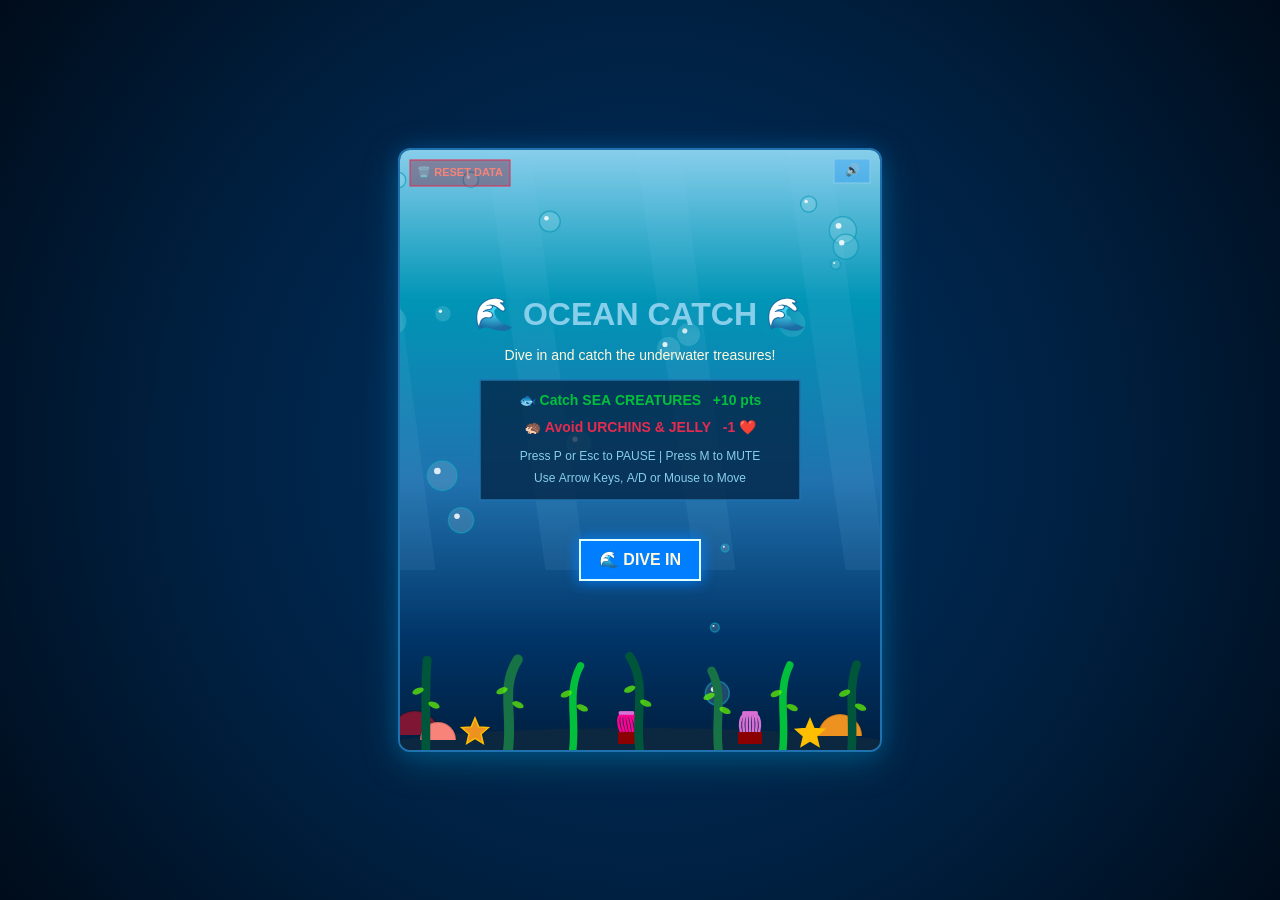
<file: CS_CRP/Homework_6/index.html>
<!DOCTYPE html>
<html lang="en">
<head>
  <meta charset="UTF-8">
  <meta name="viewport" content="width=device-width, initial-scale=1.0">
  <title>Ocean Catch</title>
  <link rel="stylesheet" href="style.css">
</head>
<body>
  <canvas id="gameCanvas" width="480" height="600"></canvas>
  <script src="script.js"></script>
</body>
</html>
</file>
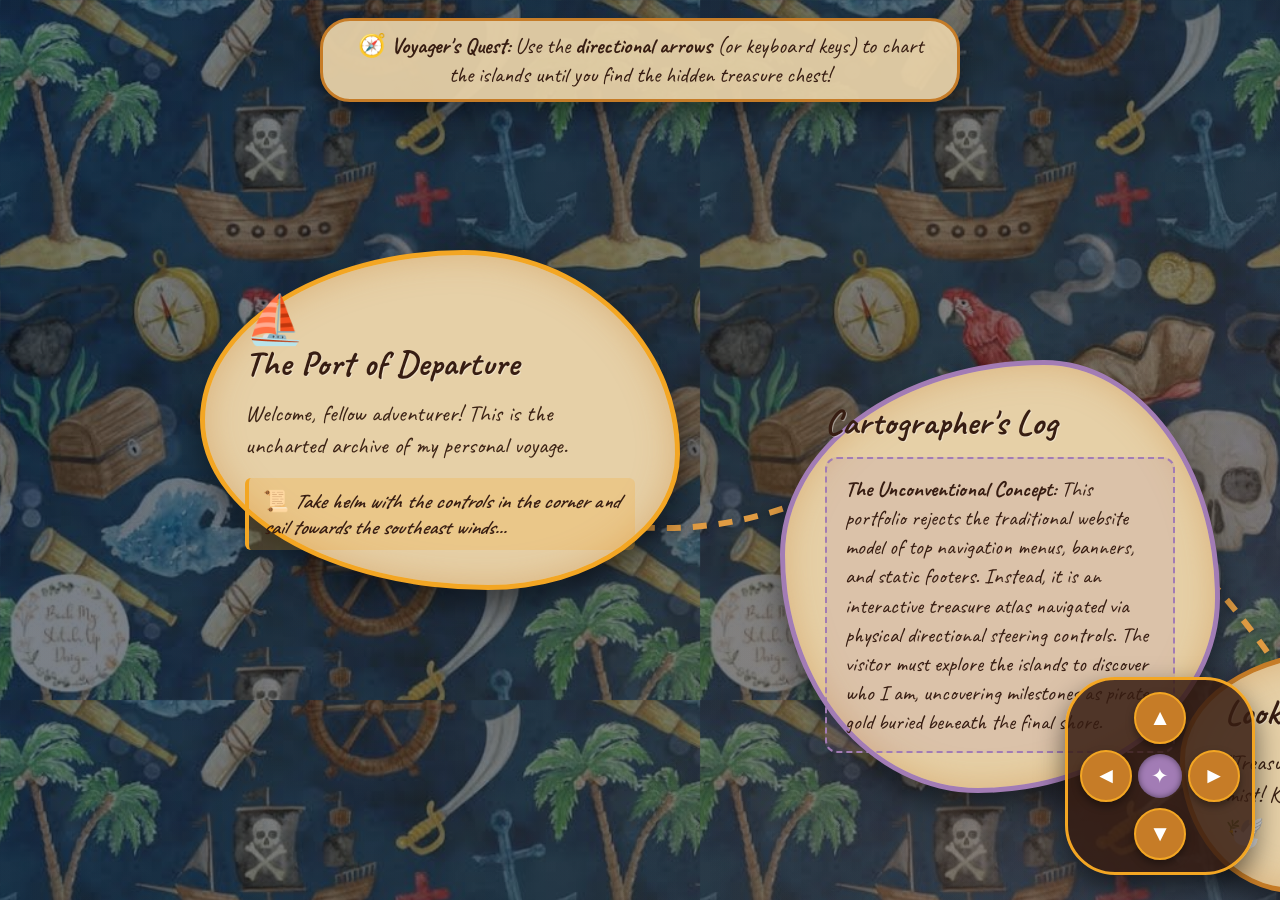
<file: CS_CRP/Homework_8/index.html>
<!DOCTYPE html>
<html lang="en">
<head>
  <meta charset="UTF-8">
  <meta name="viewport" content="width=device-width, initial-scale=1.0">
  <title>Treasure Map Portfolio</title>
  <!-- Google Fonts: Caveat and Pirata One / Medieval touches -->
  <link rel="preconnect" href="https://fonts.googleapis.com">
  <link rel="preconnect" href="https://fonts.gstatic.com" crossorigin>
  <link href="https://fonts.googleapis.com/css2?family=Caveat:wght@400;600;700&display=swap" rel="stylesheet">
  <link rel="stylesheet" href="style.css">
</head>
<body>

  <!-- Floating HUD: Quest Prompt & Compass Direction -->
  <div class="hud-banner">
    <div class="quest-text">
      🧭 <strong>Voyager's Quest:</strong> Use the <strong>directional arrows</strong> (or keyboard keys) to chart the islands until you find the hidden treasure chest!
    </div>
  </div>

  <!-- Directional Controls (Unconventional 4-way navigation) -->
  <div class="controls-pad" aria-label="Navigation Controls">
    <button class="nav-btn up" id="btn-up" title="Sail North">▲</button>
    <div class="middle-row">
      <button class="nav-btn left" id="btn-left" title="Sail West">◄</button>
      <div class="compass-core" id="compass-indicator">
        <span class="needle">✦</span>
      </div>
      <button class="nav-btn right" id="btn-right" title="Sail East">►</button>
    </div>
    <button class="nav-btn down" id="btn-down" title="Sail South">▼</button>
  </div>

  <!-- Interactive Map Canvas / World -->
  <div id="viewport">
    <div id="map-world">
      <!-- Water waves background layer -->
      <div class="water-ripples"></div>

      <!-- Dotted Adventure Trail SVG -->
      <svg class="map-path-svg" viewBox="0 0 2400 1700">
        <!-- Path connecting Island 1 to Island 2 to Island 3 to Island 4 (Treasure) -->
        <path class="trail-line" d="M 380 420 Q 620 600, 850 480 T 1300 700 Q 1550 900, 1850 1150" />
      </svg>

      <!-- ISLAND 1: The Port of Origin -->
      <section class="island island-start" style="top: 250px; left: 200px;">
        <div class="island-landmass">
          <div class="ship-icon">⛵</div>
          <div class="island-content">
            <h1 class="island-title">The Port of Departure</h1>
            <p class="island-desc">
              Welcome, fellow adventurer! This is the uncharted archive of my personal voyage.
            </p>
            <div class="scroll-note">
              📜 <em>Take helm with the controls in the corner and sail towards the southeast winds...</em>
            </div>
          </div>
        </div>
      </section>

      <!-- ISLAND 2: The Cartographer's Sanctuary (Concept & Unconventional Note) -->
      <section class="island island-concept" style="top: 360px; left: 780px;">
        <div class="island-landmass">
          <div class="island-content">
            <h2 class="island-title">Cartographer's Log</h2>
            <div class="concept-box">
              <p>
                <strong>The Unconventional Concept:</strong> This portfolio rejects the traditional website model of top navigation menus, banners, and static footers. Instead, it is an interactive treasure atlas navigated via physical directional steering controls. The visitor must explore the islands to discover who I am, uncovering milestones as pirate gold buried beneath the final shore.
              </p>
            </div>
          </div>
        </div>
      </section>

      <!-- ISLAND 3: The Lookout Cay -->
      <section class="island island-mid" style="top: 650px; left: 1180px;">
        <div class="island-landmass">
          <div class="island-content">
            <h2 class="island-title">Lookout Cay</h2>
            <p class="island-desc">
              "Treasure ahead through the lilac mist! Keep navigating southeast!"
            </p>
            <div class="seagull s1">🕊️</div>
            <div class="seagull s2">🕊️</div>
          </div>
        </div>
      </section>

      <!-- ISLAND 4: TREASURE ATOLL (Final Destination) -->
      <section class="island island-treasure" id="treasure-island" style="top: 980px; left: 1680px;">
        <div class="island-landmass gold-shimmer">
          
          <!-- Flag pole with Pirate Flag & User Photo -->
          <div class="flag-assembly">
            <div class="flag-pole"></div>
            <div class="pirate-flag" title="The Pirate Captain">
              <img src="pirate.jpg" alt="Female Pirate Captain" class="flag-portrait">
              <div class="flag-crease"></div>
            </div>
            <div class="captain-badge">Captain Shibrah</div>
          </div>

          <!-- Treasure Chest Area -->
          <div class="chest-wrapper">
            <div class="chest-beacon">Click to unlock the treasure!</div>
            <div class="treasure-chest" id="chest" role="button" tabindex="0" title="Click the chest!">
              <div class="chest-lid">
                <span class="lock-buckle">🗝️</span>
              </div>
              <div class="chest-box">
                <div class="chest-glow"></div>
              </div>
            </div>
          </div>

          <!-- Pop-up Coins Container -->
          <div class="coins-arena" id="coins-arena">
            <!-- Coin 1 -->
            <div class="coin-item" style="--tx: -160px; --ty: -180px; --delay: 0.1s;">
              <div class="coin-inner">
                <div class="coin-face coin-front">🪙 <span>Milestone</span></div>
                <div class="coin-face coin-back">♟️ Learned chess</div>
              </div>
            </div>

            <!-- Coin 2 -->
            <div class="coin-item" style="--tx: -50px; --ty: -240px; --delay: 0.25s;">
              <div class="coin-inner">
                <div class="coin-face coin-front">🪙 <span>Milestone</span></div>
                <div class="coin-face coin-back">🌱 Moderately overcame social anxiety</div>
              </div>
            </div>

            <!-- Coin 3 -->
            <div class="coin-item" style="--tx: 80px; --ty: -230px; --delay: 0.4s;">
              <div class="coin-inner">
                <div class="coin-face coin-front">🪙 <span>Milestone</span></div>
                <div class="coin-face coin-back">🎮 Made my first ever working game</div>
              </div>
            </div>

            <!-- Coin 4 -->
            <div class="coin-item" style="--tx: 180px; --ty: -150px; --delay: 0.55s;">
              <div class="coin-inner">
                <div class="coin-face coin-front">🪙 <span>Milestone</span></div>
                <div class="coin-face coin-back">🧶 Made a crochet cardigan</div>
              </div>
            </div>

            <!-- Special Coin: HW 7 Link -->
            <div class="coin-item special-hw-coin" style="--tx: 15px; --ty: -110px; --delay: 0.7s;">
              <a href="https://shibrah-14.github.io/Heuser/CS_CRP/Homework_6/index.html" target="_blank" rel="noopener noreferrer" class="coin-inner">
                <div class="coin-face coin-front gold-star">⭐ <span>Previous Voyage</span></div>
                <div class="coin-face coin-back link-coin">⚓ HW 7 Website ↗</div>
              </a>
            </div>

          </div> <!-- /coins-arena -->

        </div>
      </section>

    </div><!-- /#map-world -->
  </div><!-- /#viewport -->

  <script src="script.js"></script>
</body>
</html>
</file>
<file: CS_CRP/Homework_6/style.css>
* {
  box-sizing: border-box;
}

body {
  margin: 0;
  padding: 0;
  background: radial-gradient(circle at center, #003366 0%, #001F3F 60%, #000c1a 100%);
  display: flex;
  justify-content: center;
  align-items: center;
  height: 100vh;
  user-select: none;
  overflow: hidden;
  font-family: 'Segoe UI', Tahoma, Geneva, Verdana, sans-serif;
}

canvas {
  background: #001F3F;
  display: block;
  border-radius: 12px;
  box-shadow: 0 10px 35px rgba(0, 149, 182, 0.35), 0 0 20px rgba(0, 127, 255, 0.2);
  border: 2px solid #2072AF;
  cursor: pointer;
}
</file>
<file: CS_CRP/Homework_8/style.css>
/* -------------------------------------------------------------
   THEME COLORS (No default white-and-blue!):
   - Ochre:   #C67C27
   - Saffron: #F3A623
   - Lilac:   #A27CB5 & #C49ED9
   - Deep Rum Brown / Earth: #442618
   - Parchment Sand / Sea:   #D9BD8B & #1B4D4F (Dark Teal/Ochre Ocean)
-------------------------------------------------------------- */

:root {
  --color-ochre: #C67C27;
  --color-ochre-light: #DF9B43;
  --color-saffron: #F3A623;
  --color-saffron-bright: #FFCA40;
  --color-lilac: #A27CB5;
  --color-lilac-light: #CCA8DF;
  --color-rum-dark: #371D12;
  --color-parchment: #E6D0A7;
  --color-ocean: #204C49; /* Deep teal/sea-pine, unconventional ocean */
  --font-hand: 'Caveat', cursive, sans-serif;
}

* {
  box-sizing: border-box;
  margin: 0;
  padding: 0;
  user-select: none;
}

html, body {
  width: 100%;
  height: 100%;
  overflow: hidden;
  background-color: #0c233c;
  font-family: var(--font-hand);
  color: var(--color-rum-dark);
}

/* ==========================================================================
   VIEWPORT & SCROLLABLE MAP WORLD
   ========================================================================== */
#viewport {
  position: absolute;
  top: 0;
  left: 0;
  width: 100vw;
  height: 100vh;
  overflow: hidden;
}

#map-world {
  position: absolute;
  top: 0;
  left: 0;
  width: 2600px;
  height: 1800px;
  background-image: 
    radial-gradient(circle at 40% 40%, rgba(198, 124, 39, 0.15), transparent 70%),
    radial-gradient(circle at 75% 75%, rgba(162, 124, 181, 0.25), transparent 60%),
    linear-gradient(rgba(10, 25, 45, 0.55), rgba(10, 25, 45, 0.55)),
    url('ocean_bg.jpg');
  background-repeat: repeat;
  background-size: auto, auto, auto, 700px;
  transform: translate(0px, 0px);
  transition: transform 0.45s cubic-bezier(0.25, 1, 0.5, 1);
}

/* Water Ripple Animation */
.water-ripples {
  display: none;
}

/* SVG Adventure Path */
.map-path-svg {
  position: absolute;
  top: 0;
  left: 0;
  width: 2400px;
  height: 1700px;
  pointer-events: none;
  z-index: 1;
}

.trail-line {
  fill: none;
  stroke: var(--color-ochre-light);
  stroke-width: 6;
  stroke-dasharray: 14 12;
  filter: drop-shadow(0 2px 4px rgba(0, 0, 0, 0.4));
  animation: dashWalk 40s linear infinite;
}

@keyframes dashWalk {
  to {
    stroke-dashoffset: -800;
  }
}

/* ==========================================================================
   ISLANDS (LANDMASSES)
   ========================================================================== */
.island {
  position: absolute;
  z-index: 2;
  transition: transform 0.3s ease;
}

.island-landmass {
  position: relative;
  background: var(--color-parchment);
  border: 5px solid var(--color-ochre);
  border-radius: 42% 58% 70% 30% / 45% 45% 55% 55%;
  padding: 35px 40px;
  box-shadow: 
    0 16px 28px rgba(0, 0, 0, 0.45),
    inset 0 0 35px rgba(198, 124, 39, 0.35);
  max-width: 480px;
  backdrop-filter: blur(2px);
}

.island-title {
  font-size: 2.2rem;
  font-weight: 700;
  color: var(--color-rum-dark);
  margin-bottom: 12px;
  text-shadow: 1px 1px 0px rgba(255, 255, 255, 0.4);
}

.island-desc {
  font-size: 1.45rem;
  line-height: 1.4;
  color: #3b2214;
}

/* Island 1: Port of Departure */
.island-start .island-landmass {
  border-radius: 55% 45% 40% 60% / 50% 60% 40% 50%;
  border-color: var(--color-saffron);
}

.ship-icon {
  font-size: 3rem;
  margin-bottom: -10px;
  display: inline-block;
  animation: shipBob 3.5s ease-in-out infinite alternate;
}

@keyframes shipBob {
  0% { transform: translateY(0) rotate(-3deg); }
  100% { transform: translateY(-8px) rotate(4deg); }
}

.scroll-note {
  margin-top: 15px;
  padding: 10px 14px;
  background: rgba(243, 166, 35, 0.22);
  border-left: 4px solid var(--color-saffron);
  border-radius: 6px;
  font-size: 1.3rem;
  font-weight: 600;
}

/* Island 2: Concept Sanctuary */
.island-concept .island-landmass {
  max-width: 440px;
  border-color: var(--color-lilac);
  border-radius: 60% 40% 55% 45% / 45% 55% 45% 55%;
}

.concept-box {
  background: rgba(162, 124, 181, 0.16);
  border: 2px dashed var(--color-lilac);
  border-radius: 12px;
  padding: 15px 18px;
  font-size: 1.35rem;
  line-height: 1.35;
}

/* Island 3: Lookout Cay */
.island-mid .island-landmass {
  max-width: 380px;
  border-color: var(--color-ochre);
}

.seagull {
  font-size: 2rem;
  display: inline-block;
  animation: fly 4s ease-in-out infinite alternate;
}
.seagull.s2 {
  animation-delay: 2s;
  margin-left: 20px;
}

@keyframes fly {
  0% { transform: translateY(0) translateX(0); }
  100% { transform: translateY(-12px) translateX(8px); }
}

/* ==========================================================================
   ISLAND 4: TREASURE ATOLL
   ========================================================================== */
.island-treasure .island-landmass {
  width: 580px;
  min-height: 440px;
  border-radius: 50% 50% 45% 55% / 60% 55% 45% 40%;
  border-color: var(--color-saffron);
  box-shadow: 
    0 0 50px rgba(243, 166, 35, 0.4),
    0 18px 30px rgba(0, 0, 0, 0.5);
  display: flex;
  flex-direction: column;
  align-items: center;
  justify-content: flex-start;
  position: relative;
}

/* Flagpole and Female Pirate Flag */
.flag-assembly {
  position: absolute;
  top: -110px;
  left: 50px;
  display: flex;
  flex-direction: column;
  align-items: center;
  z-index: 5;
}

.flag-pole {
  width: 8px;
  height: 220px;
  background: linear-gradient(to right, #2a140b, #593019, #2a140b);
  border-radius: 4px;
  box-shadow: 2px 2px 6px rgba(0,0,0,0.5);
}

.pirate-flag {
  position: absolute;
  top: 10px;
  left: 8px;
  width: 125px;
  height: 125px;
  background-color: var(--color-lilac);
  border: 4px solid var(--color-ochre);
  border-radius: 4px 18px 18px 4px;
  overflow: hidden;
  box-shadow: 3px 6px 15px rgba(0,0,0,0.4);
  transform-origin: left center;
  animation: flagWave 3.5s ease-in-out infinite alternate;
}

@keyframes flagWave {
  0% { transform: perspective(400px) rotateY(0deg) skewY(0deg); }
  50% { transform: perspective(400px) rotateY(-18deg) skewY(2deg); }
  100% { transform: perspective(400px) rotateY(12deg) skewY(-2deg); }
}

.flag-portrait {
  width: 100%;
  height: 100%;
  object-fit: cover;
  display: block;
  filter: contrast(1.1);
}

.captain-badge {
  position: absolute;
  top: 145px;
  left: 10px;
  background: var(--color-ochre);
  color: #fff;
  font-size: 1.25rem;
  padding: 2px 10px;
  border-radius: 12px;
  box-shadow: 0 3px 6px rgba(0,0,0,0.3);
  white-space: nowrap;
}

/* Chest Wrapper & Animation */
.chest-wrapper {
  margin-top: 110px;
  display: flex;
  flex-direction: column;
  align-items: center;
  cursor: pointer;
  z-index: 4;
}

.chest-beacon {
  font-size: 1.55rem;
  font-weight: 700;
  color: var(--color-rum-dark);
  background: var(--color-saffron-bright);
  padding: 4px 16px;
  border-radius: 20px;
  margin-bottom: 10px;
  border: 2px solid var(--color-ochre);
  animation: pulseBeacon 1.8s infinite;
}

@keyframes pulseBeacon {
  0%, 100% { transform: scale(1); box-shadow: 0 0 10px rgba(243, 166, 35, 0.5); }
  50% { transform: scale(1.06); box-shadow: 0 0 25px rgba(243, 166, 35, 0.9); }
}

.treasure-chest {
  position: relative;
  width: 120px;
  height: 85px;
  transition: transform 0.2s ease;
}

.treasure-chest:hover {
  transform: scale(1.08);
}

.chest-lid {
  width: 100%;
  height: 42px;
  background: linear-gradient(180deg, #7A421D 0%, #4D260E 100%);
  border-radius: 20px 20px 4px 4px;
  border: 4px solid var(--color-saffron);
  position: absolute;
  top: 0;
  left: 0;
  transform-origin: top center;
  transition: transform 0.6s cubic-bezier(0.34, 1.56, 0.64, 1);
  display: flex;
  justify-content: center;
  align-items: flex-end;
  z-index: 2;
}

.lock-buckle {
  font-size: 1.4rem;
  margin-bottom: 2px;
  filter: drop-shadow(0 2px 2px rgba(0,0,0,0.5));
}

.chest-box {
  width: 100%;
  height: 50px;
  background: linear-gradient(180deg, #592C11 0%, #361705 100%);
  border: 4px solid var(--color-saffron);
  border-radius: 0 0 12px 12px;
  position: absolute;
  bottom: 0;
  left: 0;
  overflow: hidden;
  z-index: 1;
}

.chest-glow {
  width: 100%;
  height: 100%;
  background: radial-gradient(circle, var(--color-saffron-bright) 10%, transparent 70%);
  opacity: 0;
  transition: opacity 0.5s ease;
}

/* OPENED CHEST STATE */
.treasure-chest.open .chest-lid {
  transform: rotateX(120deg) translateY(-8px);
}

.treasure-chest.open .chest-glow {
  opacity: 1;
}

/* ==========================================================================
   POPPING COINS & ACHIEVEMENTS
   ========================================================================== */
.coins-arena {
  position: absolute;
  top: 240px;
  left: 50%;
  width: 0;
  height: 0;
  pointer-events: none;
  z-index: 10;
}

.coin-item {
  position: absolute;
  top: 0;
  left: 0;
  width: 135px;
  height: 135px;
  margin-left: -67px;
  margin-top: -67px;
  perspective: 1000px;
  opacity: 0;
  transform: translate(0, 0) scale(0.2);
  transition: all 0.7s cubic-bezier(0.175, 0.885, 0.32, 1.275);
  pointer-events: none;
}

/* Active popping state triggered by JavaScript */
.coins-arena.popped .coin-item {
  opacity: 1;
  pointer-events: auto;
  transform: translate(var(--tx), var(--ty)) scale(1);
  transition-delay: var(--delay);
}

.coin-inner {
  width: 100%;
  height: 100%;
  position: relative;
  transform-style: preserve-3d;
  transition: transform 0.6s ease;
  cursor: pointer;
  display: block;
  text-decoration: none;
}

.coin-item:hover .coin-inner {
  transform: rotateY(180deg);
}

.coin-face {
  position: absolute;
  width: 100%;
  height: 100%;
  backface-visibility: hidden;
  border-radius: 50%;
  display: flex;
  flex-direction: column;
  justify-content: center;
  align-items: center;
  padding: 10px;
  text-align: center;
  box-shadow: 0 8px 18px rgba(0, 0, 0, 0.45);
}

.coin-front {
  background: radial-gradient(circle at 35% 35%, var(--color-saffron-bright), var(--color-ochre));
  border: 4px solid #FFE494;
  color: #3d1c06;
  font-size: 1.35rem;
  font-weight: 700;
}

.coin-back {
  background: radial-gradient(circle at 35% 35%, var(--color-lilac-light), var(--color-lilac));
  border: 4px solid #EADBFF;
  color: #270c36;
  transform: rotateY(180deg);
  font-size: 1.25rem;
  font-weight: 700;
  line-height: 1.2;
}

/* Special Coin for Homework 7 Link */
.special-hw-coin .coin-front {
  background: radial-gradient(circle at 35% 35%, #FFDF6D, var(--color-saffron));
  border-color: #FFF2B2;
}

.special-hw-coin .coin-back.link-coin {
  background: radial-gradient(circle at 35% 35%, #ffd479, #c67c27);
  border-color: #FFF;
  color: #240f04;
  font-size: 1.35rem;
  text-decoration: underline;
}

/* ==========================================================================
   FIXED HUD & CONTROLS (NO TRADITIONAL NAVBAR/FOOTER!)
   ========================================================================== */
.hud-banner {
  position: fixed;
  top: 18px;
  left: 50%;
  transform: translateX(-50%);
  background: rgba(230, 208, 167, 0.95);
  border: 3px solid var(--color-ochre);
  border-radius: 30px;
  padding: 10px 24px;
  box-shadow: 0 10px 25px rgba(0, 0, 0, 0.4);
  z-index: 100;
  font-size: 1.4rem;
  color: var(--color-rum-dark);
  text-align: center;
}

/* 4-Way Arrow Controls Pad */
.controls-pad {
  position: fixed;
  bottom: 25px;
  right: 25px;
  z-index: 100;
  display: flex;
  flex-direction: column;
  align-items: center;
  gap: 6px;
  background: rgba(55, 29, 18, 0.85);
  padding: 12px;
  border-radius: 50px;
  border: 3px solid var(--color-saffron);
  box-shadow: 0 12px 28px rgba(0, 0, 0, 0.55);
}

.middle-row {
  display: flex;
  gap: 6px;
  align-items: center;
}

.nav-btn {
  width: 52px;
  height: 52px;
  background: var(--color-ochre);
  color: #fff;
  border: 2px solid var(--color-saffron);
  border-radius: 50%;
  font-size: 1.4rem;
  cursor: pointer;
  box-shadow: 0 4px 8px rgba(0, 0, 0, 0.4);
  transition: transform 0.1s, background-color 0.2s;
  display: flex;
  justify-content: center;
  align-items: center;
}

.nav-btn:hover {
  background: var(--color-saffron);
  transform: scale(1.08);
}

.nav-btn:active {
  transform: scale(0.92);
}

.compass-core {
  width: 44px;
  height: 44px;
  background: var(--color-lilac);
  border-radius: 50%;
  display: flex;
  justify-content: center;
  align-items: center;
  color: #fff;
  font-size: 1.3rem;
  box-shadow: inset 0 0 6px rgba(0, 0, 0, 0.5);
  transition: transform 0.3s ease;
}
</file>
